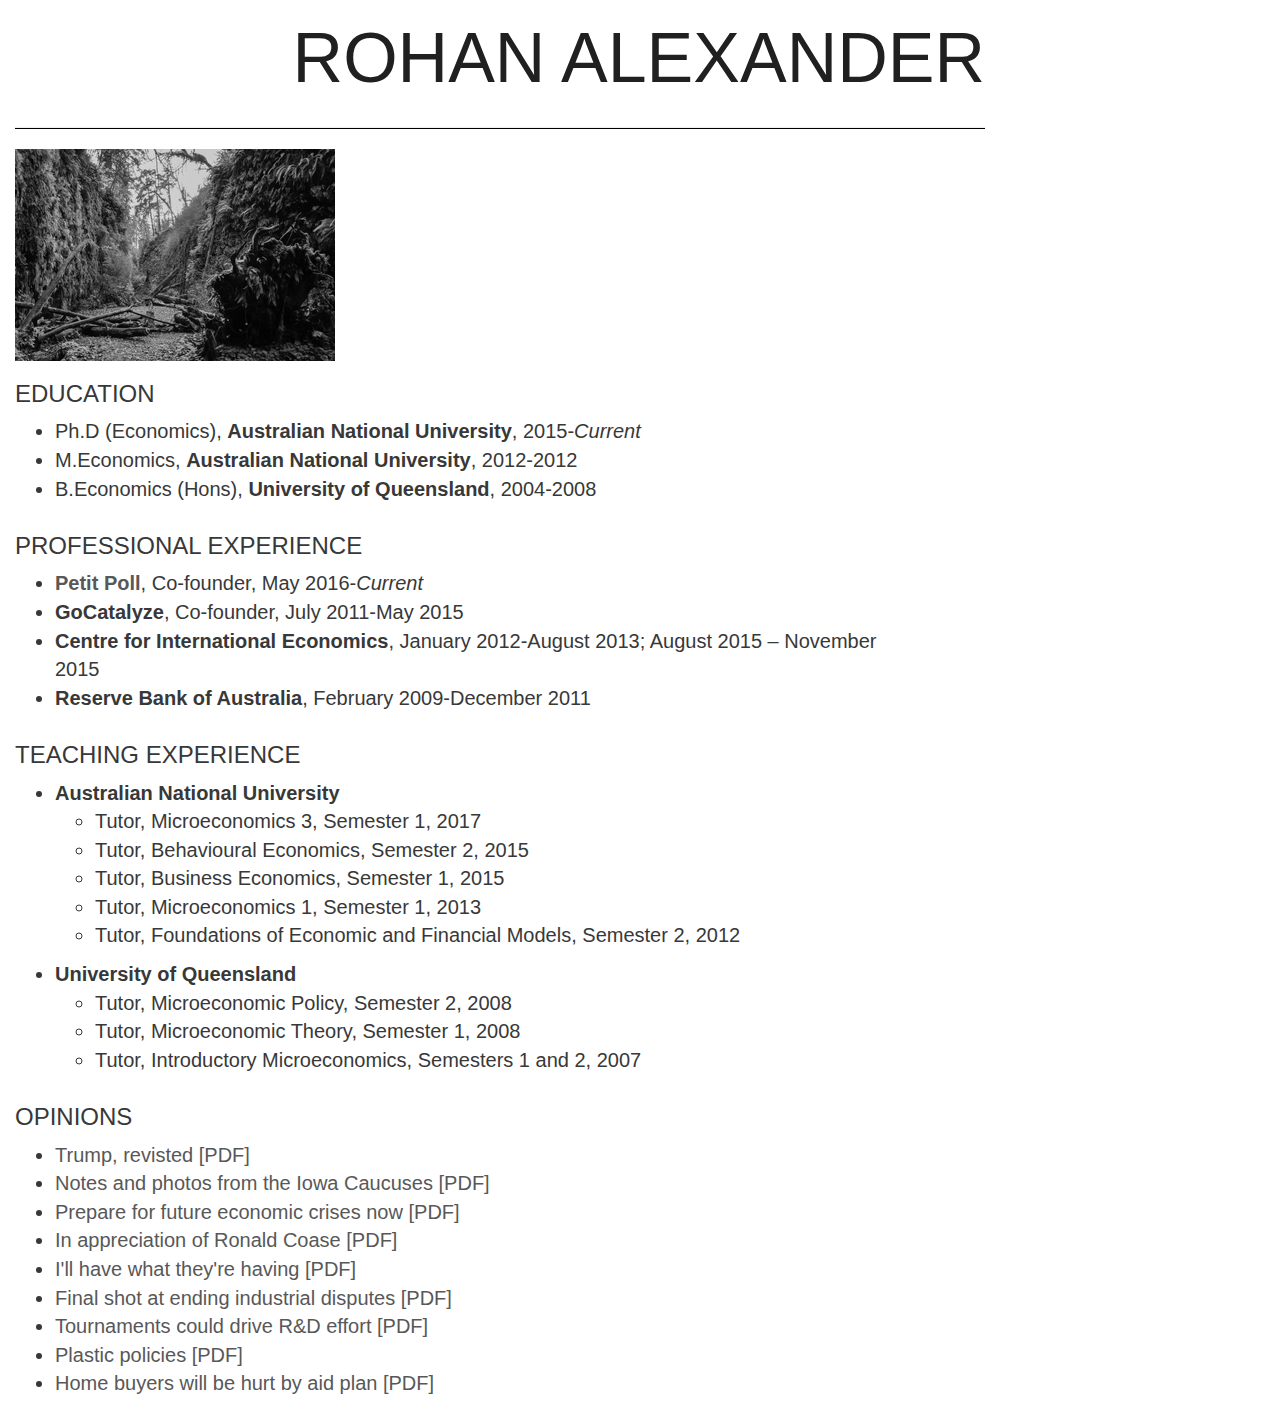
<file: index.html>
<!DOCTYPE html>
<html>
   <head>
      <link href="css/bootstrap.min.css" rel="stylesheet">
      <link href="css/style.css" rel="stylesheet">
      <meta charset="utf-8">
      <meta content="IE=edge" http-equiv="X-UA-Compatible">
      <meta content="width=device-width, initial-scale=1" name="viewport">
      <title>Rohan Alexander</title>
      <!-- Icon made by Freepik from www.flaticon.com  -->
      <link href="images/user168.png" rel="shortcut icon">
      <script>
         (function(i,s,o,g,r,a,m){i['GoogleAnalyticsObject']=r;i[r]=i[r]||function(){
             (i[r].q=i[r].q||[]).push(arguments)},i[r].l=1*new Date();a=s.createElement(o),
             m=s.getElementsByTagName(o)[0];a.async=1;a.src=g;m.parentNode.insertBefore(a,m)
             })(window,document,'script','//www.google-analytics.com/analytics.js','ga');
         
             ga('create', 'UA-62513930-1', 'auto');
             ga('send', 'pageview');
         
              
      </script>
   </head>
   <body>
      <div class="container">
         <div class="row">
            <div class="col-md-12 text-right text-uppercase">
               <h1 class="text-thin title-super">Rohan Alexander</h1>
            </div>
         </div>
         <div class="row">
            <div class="col-md-12">
               <hr>
               <img alt=
                  "Photo taken by my wife in Fern Canyon, Redwoods State Park, California. The photo shows a canyon with fallen tree branches and a riverbed (think small rounded rocks) in it. On both sides are almost vertical walls that are lined with ferns. It is a black and white photo. More information on the canyon at: https://en.wikipedia.org/wiki/Fern_Canyon."
                  class="img-responsive" src="images/DSC_0475.png" title=
                  "Photo taken by my wife in Fern Canyon, Redwoods State Park, California.">
            </div>
         </div>
         <div class="row">
            <!--                 <div class="col-md-12">
               <h2 class ="text-muted">About Me</h2>
               </div>
               -->
         </div>
         <div class="row text-center">
            <div class="col-md-11">
               <h3 class="text-uppercase">Education</h3>
               <ul>
                  <li>Ph.D (Economics), <b>Australian National University</b>, 2015-<em>Current</em></li>
                  <li>M.Economics, <b>Australian National University</b>, 2012-2012</li>
                  <li>B.Economics (Hons), <b>University of Queensland</b>, 2004-2008</li>
               </ul>
            </div>
            <div class="col-md-11">
               <h3 class="text-uppercase">Professional Experience</h3>
               <ul>
                  <li><b><a href="http://www.petitpoll.com/" target="_blank">Petit Poll</a></b>, Co-founder, May 2016-<em>Current</em></li>
                  <li><b>GoCatalyze</b>, Co-founder, July 2011-May 2015</li>
                  <li><b>Centre for International Economics</b>, January 2012-August 2013; August 2015 – November 2015</li>
                  <li><b>Reserve Bank of Australia</b>, February 2009-December 2011</li>
               </ul>
            </div>
            <div class="col-md-11">
               <h3 class="text-uppercase">Teaching Experience</h3>
               <ul>
                  <li>
                     <b>Australian National University</b>
                     <ul>
                        <li>Tutor, Microeconomics 3, Semester 1, 2017</li>
                        <li>Tutor, Behavioural Economics, Semester 2, 2015</li>
                        <li>Tutor, Business Economics, Semester 1, 2015</li>
                        <li>Tutor, Microeconomics 1, Semester 1, 2013</li>
                        <li>Tutor, Foundations of Economic and Financial Models, Semester 2, 2012</li>
                     </ul>
                  </li>
               </ul>
               <ul>
                  <li>
                     <b>University of Queensland</b>
                     <ul>
                        <li>Tutor, Microeconomic Policy, Semester 2, 2008</li>
                        <li>Tutor, Microeconomic Theory, Semester 1, 2008</li>
                        <li>Tutor, Introductory Microeconomics, Semesters 1 and 2, 2007</li>
                     </ul>
                  </li>
               </ul>
            </div>
            <div class="col-md-11">
               <h3 class="text-uppercase">Opinions</h3>
               <ul>
                  <li>
                     <a href="writing/trumprevisted.pdf" target="_blank">Trump, revisted [PDF]</a>
                  </li>
                  <li>
                     <a href="writing/notesandphotosfromIowa.pdf" target="_blank">Notes and photos from the Iowa Caucuses [PDF]</a>
                  </li>
                  <li>
                     <a href="writing/prepareforfutureeconomiccrisesnow.pdf" target="_blank">Prepare for future economic crises now [PDF]</a>
                  </li>
                  <li>
                     <a href="writing/coase.pdf" target="_blank">In appreciation of Ronald Coase [PDF]</a>
                  </li>
                  <li>
                     <a href="writing/bloomthat.pdf" target="_blank">I'll have what they're having [PDF]</a>
                  </li>
                  <li>
                     <a href="writing/finalofferarbitration.pdf" target="_blank">Final shot at ending industrial disputes [PDF]</a>
                  </li>
                  <li>
                     <a href="writing/tournaments.pdf" target="_blank">Tournaments could drive R&D effort [PDF]</a>
                  </li>
                  <li>
                     <a href="writing/plasticpolicies.pdf" target="_blank">Plastic policies [PDF]</a>
                  </li>
                  <li>
                     <a href="writing/homebuyers.pdf" target="_blank">Home buyers will be hurt by aid plan [PDF]</a>
                  </li>
               </ul>
            </div>
         </div>
      </div>
   </body>
</html>
</file>
<file: css/style.css>
* {
    max-width: 1000px;
}

body {
    font-family: 'Lato', sans-serif;
    color: #383838;
    font-weight: 300;
    font-size: 20px;
}

.text-muted {
    color: #383838;
}

.icon-attibution {
    font-size: 10px;
}

.text-thin {
    font-weight: 100;
}

.title-super {
    font-size: 70px;
    color: #202020;
}

.title-logo {
    margin-top: 10px;
}

hr {
    height: 1px;
    background-color: black;
}

a {
    color: #585858;
}

.col-md-4 {
    text-align: left;
}

.col-md-11 {
    text-align: left;
}

@media (max-width: 991px) {
    h1 {
        text-align: center;
    }

    h3 {
        text-align: center;
    }

    .title-logo {
        display: block;
        margin: 10px auto 10px;
    }

    .icon-attibution {
        text-align: center;
    }
}
</file>
